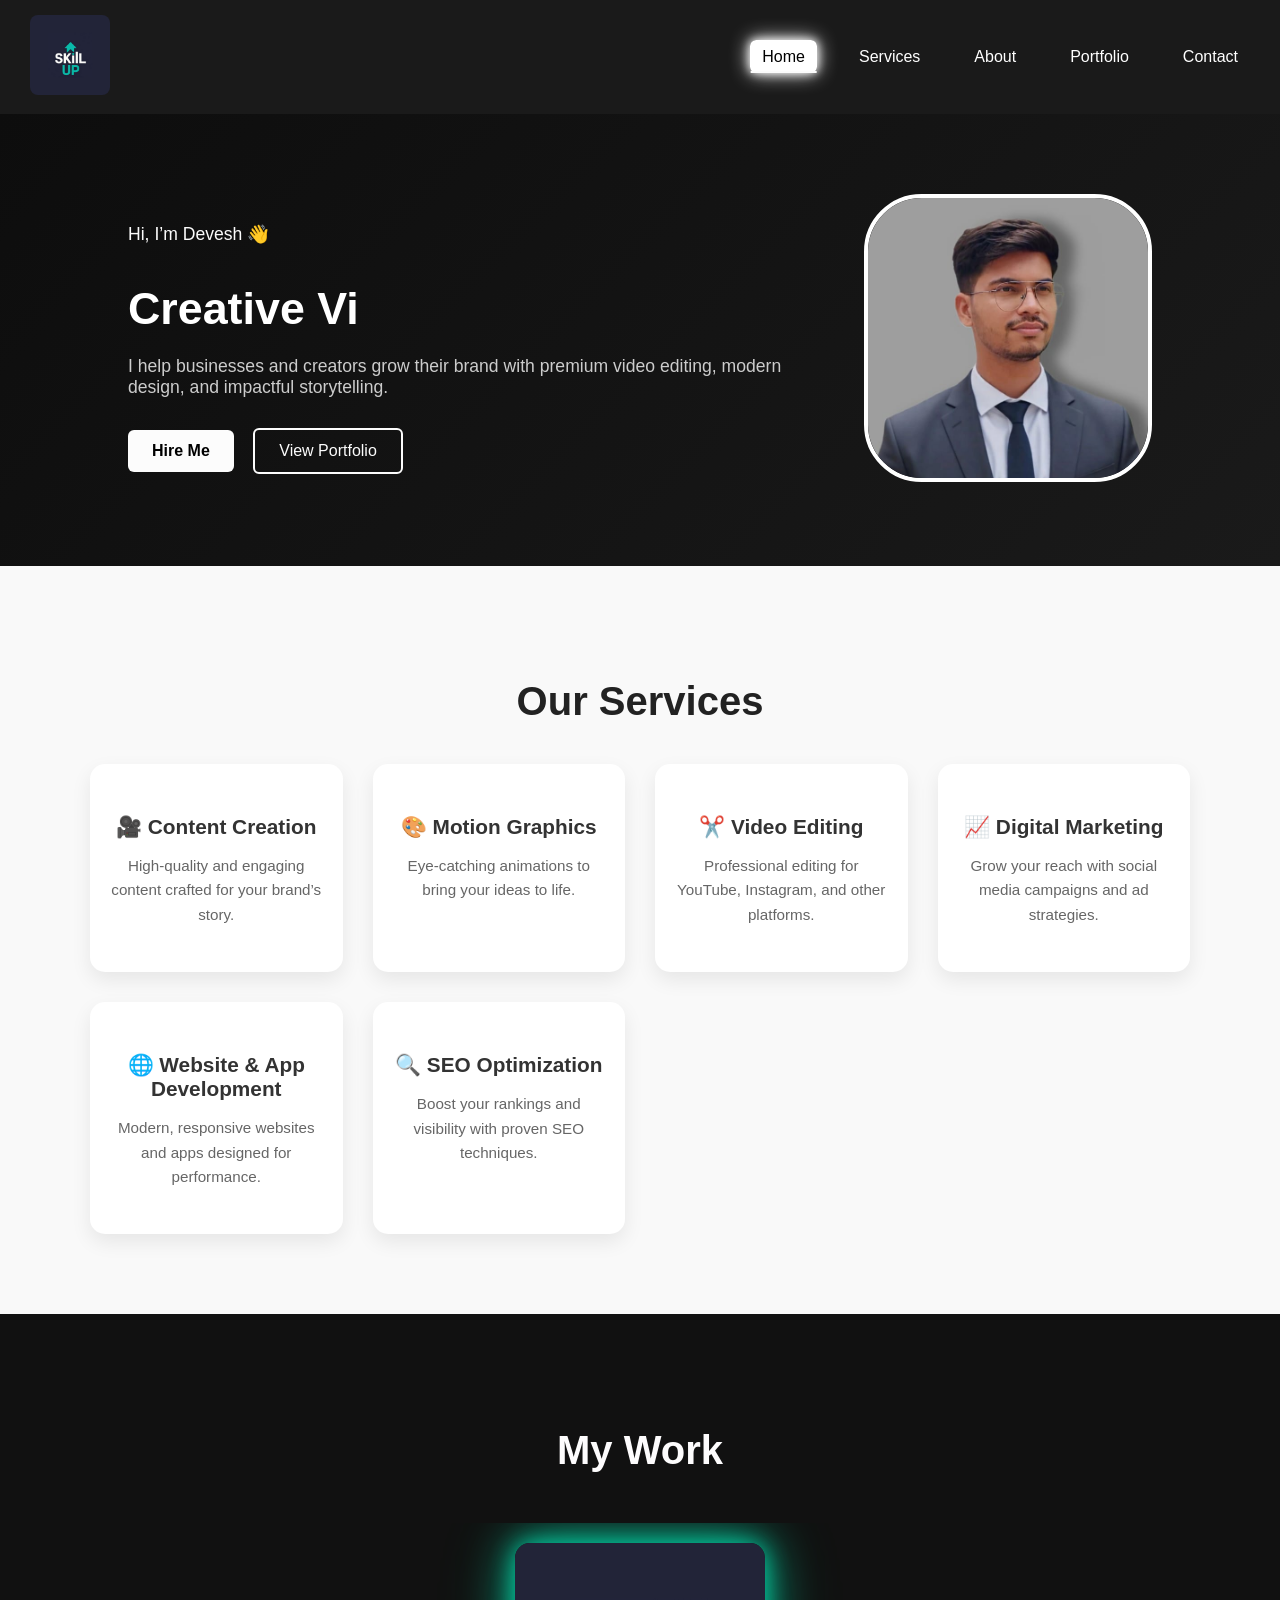
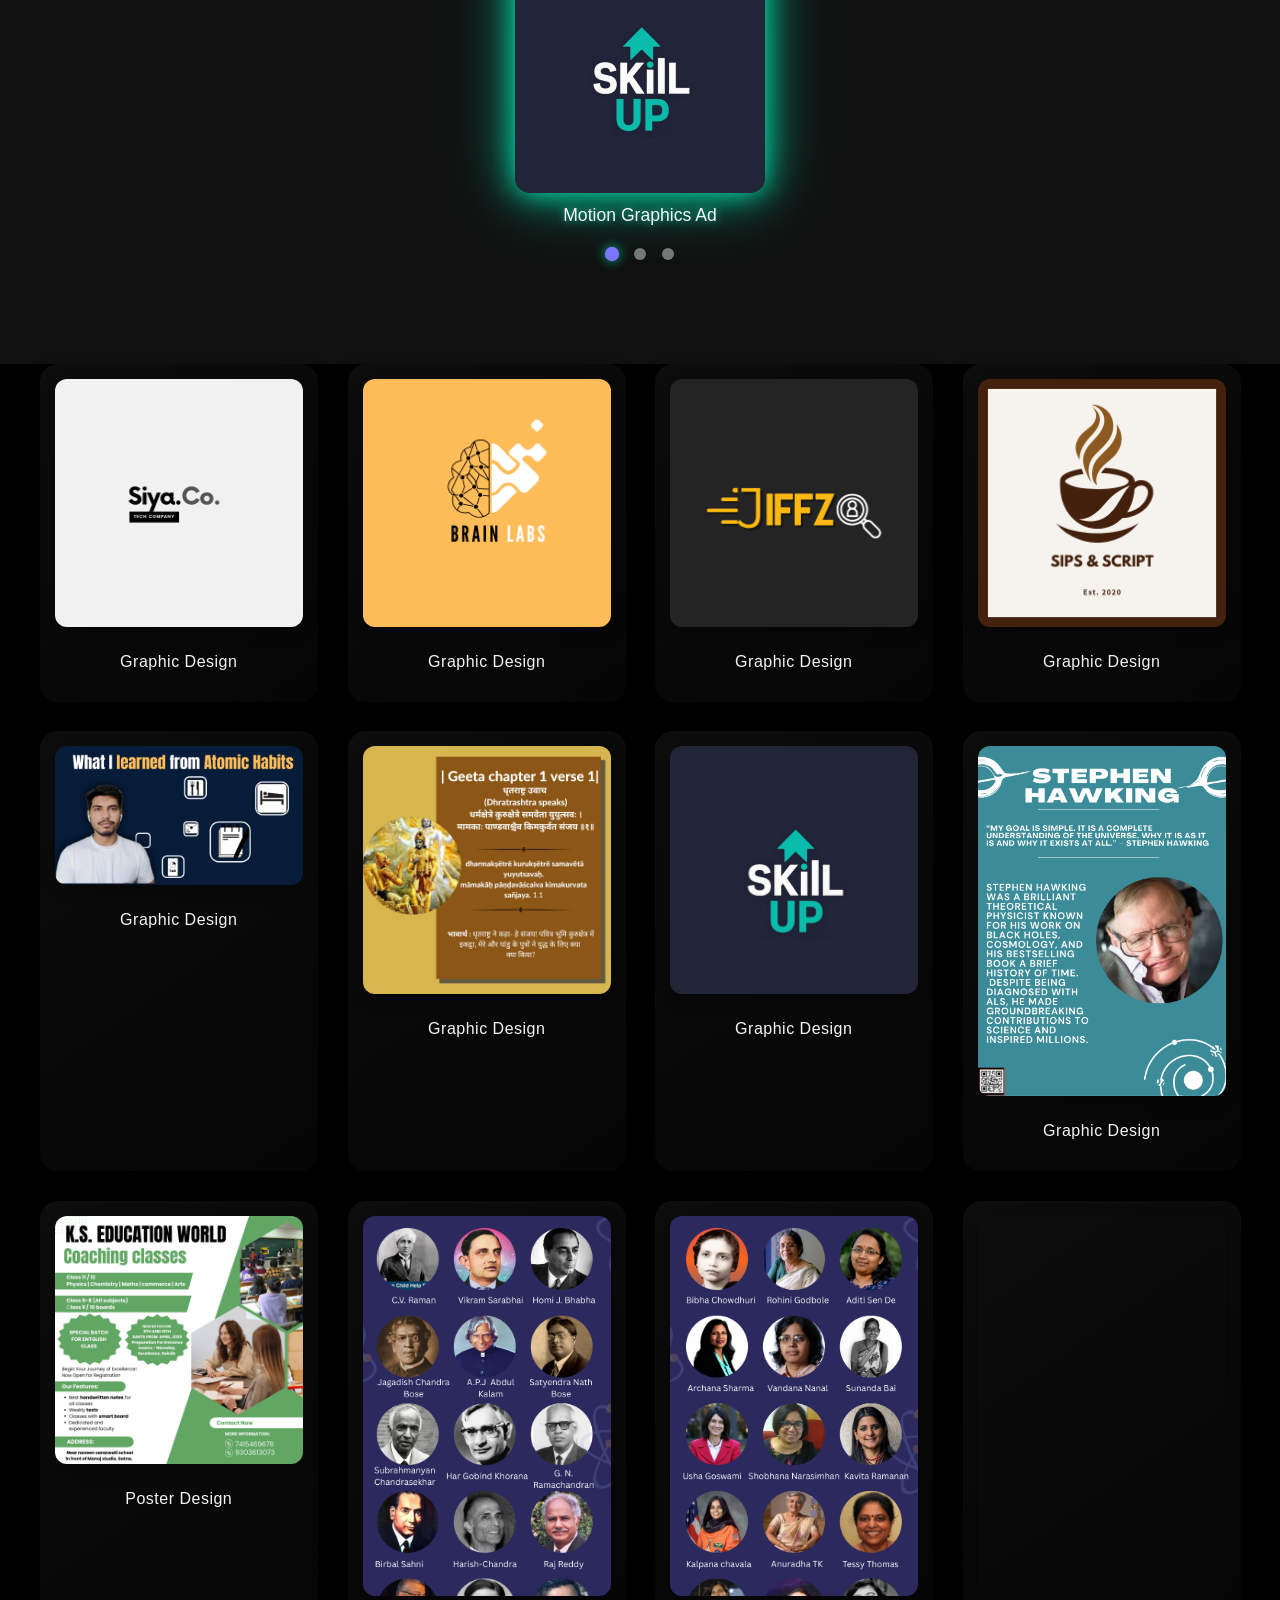
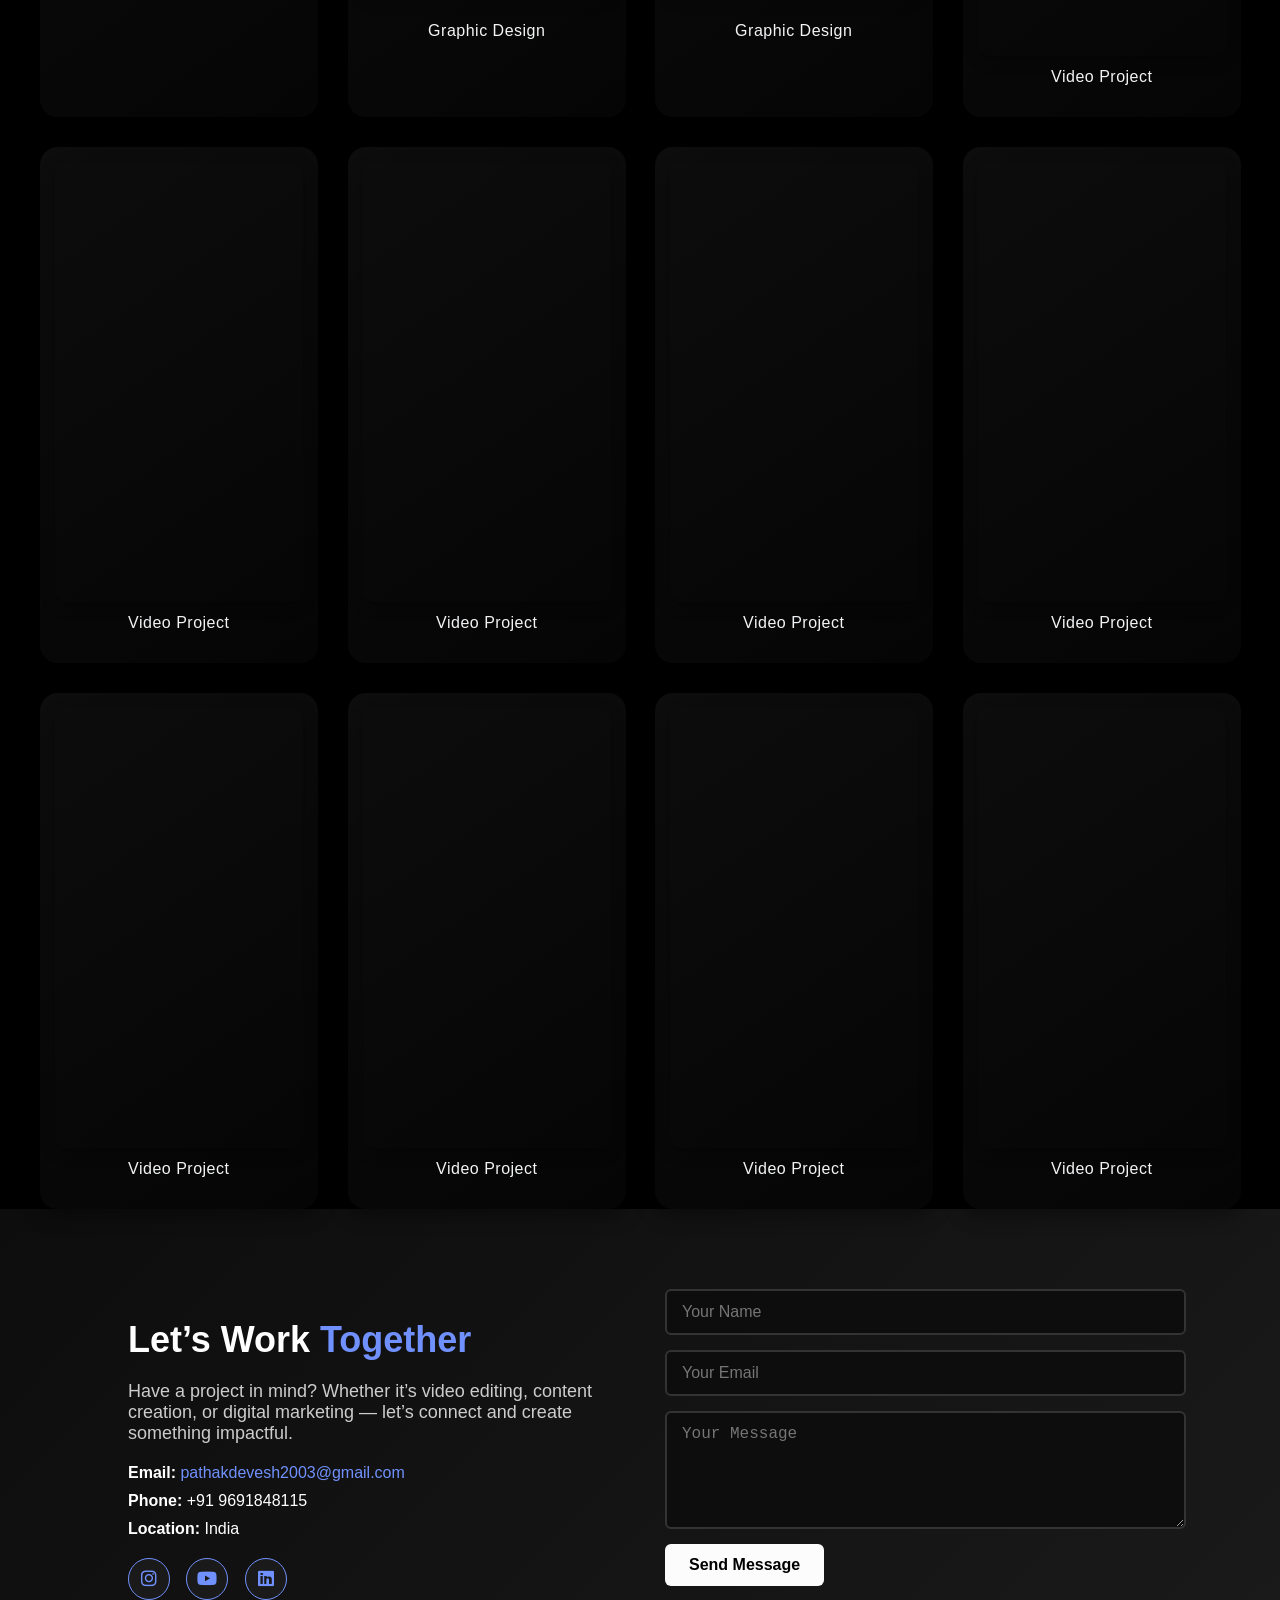
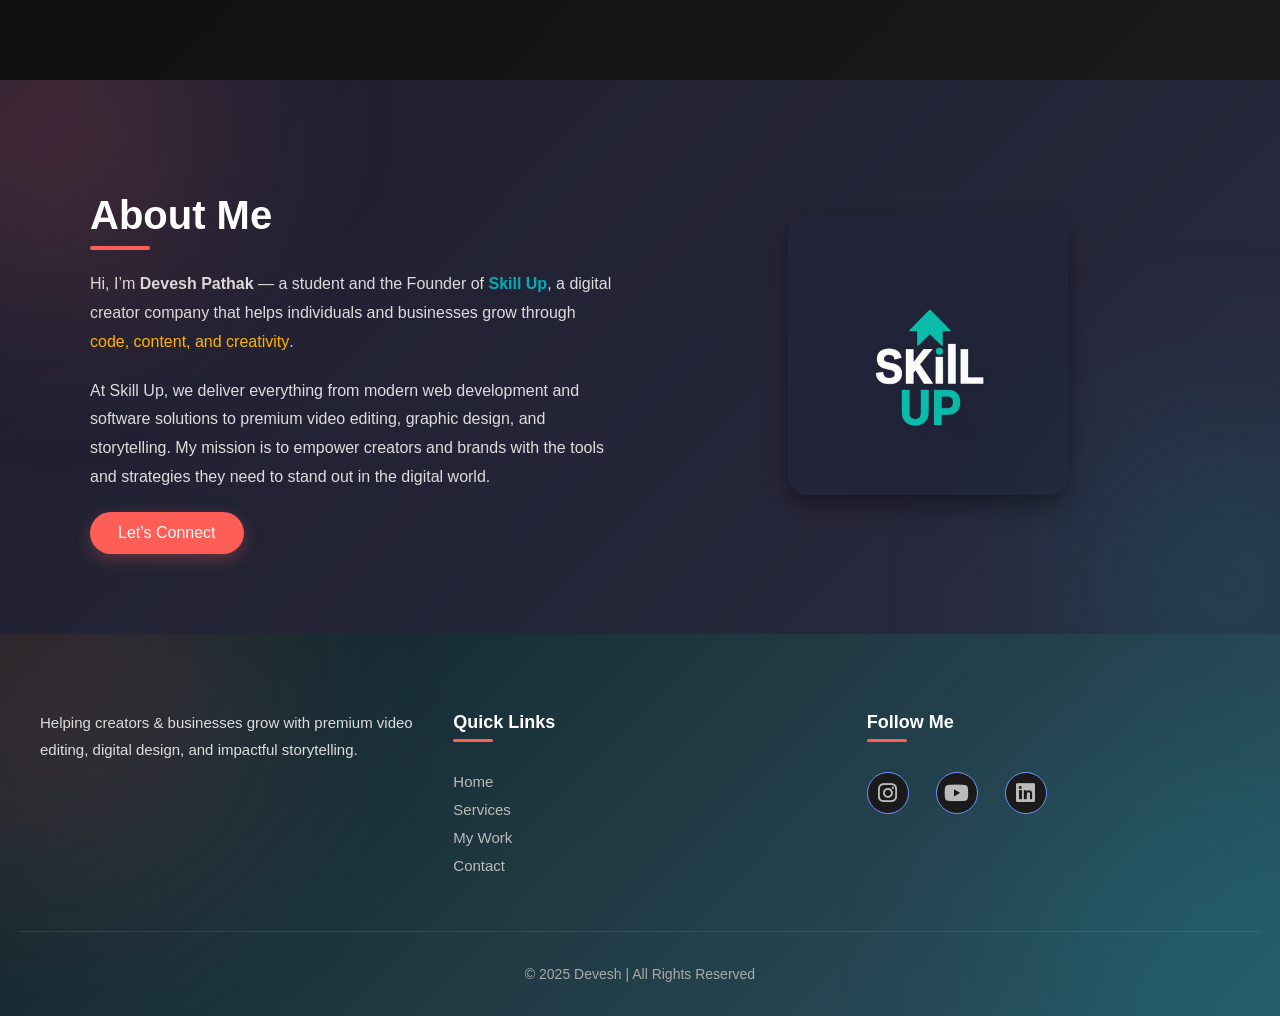
<file: index.html>
<!DOCTYPE html>
<html lang="en">
<head>
  <meta charset="UTF-8">
  <meta name="viewport" content="width=device-width, initial-scale=1.0">
  <title>Skill Up</title>
  <link rel="stylesheet" href="style.css">
  <link rel="stylesheet" href="https://cdnjs.cloudflare.com/ajax/libs/font-awesome/6.4.0/css/all.min.css">
</head>

<body>
  <header id="home">
    <div class="logo">
      <img src="img/skillup.png" alt="Skill Up Logo">
    </div>
    <nav>
      <ul>
        <li><a href="#logo" class="active">Home</a></li>
        <li><a href="#services">Services</a></li>
        <li><a href="#about">About</a></li>
        <li><a href="#portfolio">Portfolio</a></li>
        <li><a href="#contact">Contact</a></li>
      </ul>
    </nav>
    <div class="menu-toggle" onclick="document.querySelector('nav ul').classList.toggle('show')">
      <span></span><span></span><span></span>
    </div>
  </header>

  <main>
    <!-- Hero Section -->
    <section class="hero">
      <div class="hero-text">
        <p class="intro" id="intro"></p>
        <h1 id="headline"></h1>
        <p class="desc">
          I help businesses and creators grow their brand with premium
          video editing, modern design, and impactful storytelling.
        </p>
        <a href="#services" class="btn">Hire Me</a>
        <a href="#portfolio" class="btn-outline">View Portfolio</a>
      </div>
      <div class="hero-img">
        <img src="img/profile.jpeg" alt="Devesh Profile">
      </div>
    </section>

    <!-- Services -->
    <section class="services" id="services">
      <h2 class="section-title">Our Services</h2>
      <div class="services-grid">
        <div class="service-card"><h3>🎥 Content Creation</h3><p>High-quality and engaging content crafted for your brand’s story.</p></div>
        <div class="service-card"><h3>🎨 Motion Graphics</h3><p>Eye-catching animations to bring your ideas to life.</p></div>
        <div class="service-card"><h3>✂️ Video Editing</h3><p>Professional editing for YouTube, Instagram, and other platforms.</p></div>
        <div class="service-card"><h3>📈 Digital Marketing</h3><p>Grow your reach with social media campaigns and ad strategies.</p></div>
        <div class="service-card"><h3>🌐 Website & App Development</h3><p>Modern, responsive websites and apps designed for performance.</p></div>
        <div class="service-card"><h3>🔍 SEO Optimization</h3><p>Boost your rankings and visibility with proven SEO techniques.</p></div>
      </div>
    </section>

    <!-- Portfolio Slider -->
    <section class="portfolio" id="portfolio">
      <h2 class="section-title">My Work</h2>
      <div class="slider">
        <div class="slides">
          <div class="slide active"><img src="my_work/skillup.png" alt="Project 1"><h3>Motion Graphics Ad</h3></div>
          <div class="slide"><img src="my_work/logo.png" alt="Project 2"><h3>Logo Design</h3></div>
          <div class="slide"><img src="my_work/logo2.png" alt="Project 3"><h3>Social Media Campaign</h3></div>
        </div>
        <div class="dots">
          <span class="dot active" data-index="0"></span>
          <span class="dot" data-index="1"></span>
          <span class="dot" data-index="2"></span>
        </div>
      </div>
    </section>

    <!-- Gallery -->
    <section class="gallery-section">
      
      <div class="gallery-grid" id="gallery"></div>
    </section>

    <!-- Contact -->
    <section id="contact" class="contact">
      <div class="contact-container">
        <div class="contact-text">
          <h2>Let’s Work <span>Together</span></h2>
          <p>Have a project in mind? Whether it’s video editing, content creation,
            or digital marketing — let’s connect and create something impactful.
          </p>
          <ul class="contact-info">
            <li><strong>Email:</strong> <a href="mailto:pathakdevesh2003@gmail.com">pathakdevesh2003@gmail.com</a></li>
            <li><strong>Phone:</strong> +91 9691848115</li>
            <li><strong>Location:</strong> India</li>
          </ul>
          <div class="social-links">
            <a href="https://www.instagram.com/devesh.skillup/"><i class="fab fa-instagram"></i></a>
            <a href="https://www.youtube.com/@deveshpathak-skillup"><i class="fab fa-youtube"></i></a>
            <a href="https://www.linkedin.com/in/devesh-pathak-b77771316/"><i class="fab fa-linkedin"></i></a>
          </div>
        </div>

        <form class="contact-form">
          <input type="text" name="name" placeholder="Your Name" required>
          <input type="email" name="email" placeholder="Your Email" required>
          <textarea name="message" rows="5" placeholder="Your Message" required></textarea>
          <button type="submit" class="btn">Send Message</button>
        </form>
      </div>
    </section>

    <!-- About -->
    <section class="about" id="about">
      <div class="about-container">
        <div class="about-text">
          <h2>About Me</h2>
          <p>Hi, I’m <strong>Devesh Pathak</strong> — a student and the Founder of
            <span class="highlight">Skill Up</span>, a digital creator company that
            helps individuals and businesses grow through <em>code, content, and creativity</em>.
          </p>
          <p>At Skill Up, we deliver everything from modern web development and
            software solutions to premium video editing, graphic design, and
            storytelling. My mission is to empower creators and brands with the
            tools and strategies they need to stand out in the digital world.
          </p>
          <a href="#contact" class="btn-about">Let’s Connect</a>
        </div>
        <div class="about-image">
          <img src="my_work/skillup.png" alt="Skill Up Logo">
        </div>
      </div>
    </section>
  </main>

  <!-- Footer -->
  <footer class="footer">
    <div class="footer-container">
      <div class="footer-about">
        <p>Helping creators & businesses grow with premium video editing,
          digital design, and impactful storytelling.</p>
      </div>
      <div class="footer-links">
        <h3>Quick Links</h3>
        <ul>
          <li><a href="#home">Home</a></li>
          <li><a href="#services">Services</a></li>
          <li><a href="#portfolio">My Work</a></li>
          <li><a href="#contact">Contact</a></li>
        </ul>
      </div>
      <div class="footer-social">
        <h3>Follow Me</h3>
        <div class="social-links">
          <a href="https://www.instagram.com/devesh.skillup/"><i class="fab fa-instagram"></i></a>
          <a href="https://www.youtube.com/@deveshpathak-skillup"><i class="fab fa-youtube"></i></a>
          <a href="https://www.linkedin.com/in/devesh-pathak-b77771316/"><i class="fab fa-linkedin"></i></a>
        </div>
      </div>
    </div>
    <div class="footer-bottom">
      <p>© 2025 Devesh | All Rights Reserved</p>
    </div>
  </footer>

  <!-- Scripts -->
  <script>
    // Navigation active state
    const navLinks = document.querySelectorAll("nav ul li a");
    navLinks.forEach(link => {
      link.addEventListener("click", () => {
        navLinks.forEach(l => l.classList.remove("active"));
        link.classList.add("active");
      });
    });

    // Typing effect
    const introText = "Hi, I’m Devesh 👋";
    const headlineText = "Creative Video Editor & Digital Designer";
    function typeEffect(element, text, delay = 100, callback) {
      let i = 0;
      element.innerHTML = "";
      function typing() {
        if (i < text.length) {
          element.innerHTML += text.charAt(i);
          i++;
          setTimeout(typing, delay);
        } else if (callback) setTimeout(callback, 500);
      }
      typing();
    }
    const introEl = document.getElementById("intro");
    const headlineEl = document.getElementById("headline");
    typeEffect(introEl, introText, 100, () => typeEffect(headlineEl, headlineText, 80));

    // Slider
    const slides = document.querySelectorAll(".slide");
    const dots = document.querySelectorAll(".dot");
    function showSlide(index) {
      slides.forEach((slide, i) => {
        slide.classList.toggle("active", i === index);
        dots[i].classList.toggle("active", i === index);
      });
    }
    dots.forEach(dot => {
      dot.addEventListener("click", () => showSlide(parseInt(dot.dataset.index)));
    });
    showSlide(0);

    // Gallery
    const works = [
      { type: "image", src: "my_work/logo.png", title: "Graphic Design" },
      { type: "image", src: "my_work/A.png", title: "Graphic Design" },
      { type: "image", src: "my_work/logo1.png", title: "Graphic Design" },
      { type: "image", src: "my_work/logo2.png", title: "Graphic Design" },
      { type: "image", src: "my_work/th1.png", title: "Graphic Design" },
      { type: "image", src: "my_work/p1.png", title: "Graphic Design" },
      { type: "image", src: "img/skillup.png", title: "Graphic Design" },
      { type: "image", src: "my_work/the legend.png", title: "Graphic Design" },
      { type: "image", src: "my_work/K.s. Education.png", title: "Poster Design" },
      { type: "image", src: "my_work/1.png", title: "Graphic Design" },
      { type: "image", src: "my_work/2.png", title: "Graphic Design" },
      { type: "youtube", src: "https://youtube.com/shorts/XpsuubgAGXU", title: "Video Project" },
      { type: "youtube", src: "https://youtube.com/shorts/1IVX43bqDlI", title: "Video Project" },
      { type: "youtube", src: "https://youtube.com/shorts/DuXgl2bSV5M", title: "Video Project" },
      { type: "youtube", src: "https://youtube.com/shorts/nYHmpbDy2II", title: "Video Project" },
      { type: "youtube", src: "https://youtube.com/shorts/0uVVkk2U6Jg", title: "Video Project" },
      { type: "youtube", src: "https://youtube.com/shorts/I0jyuqE9rW8", title: "Video Project" },
      { type: "youtube", src: "https://youtube.com/shorts/Dff3IlpMgsc", title: "Video Project" },
      { type: "youtube", src: "https://youtube.com/shorts/DpK_CXgenak", title: "Video Project" },
      { type: "youtube", src: "https://youtube.com/shorts/Keiu4rxLMhw", title: "Video Project" },


    ];
    const gallery = document.getElementById("gallery");
    works.forEach(work => {
      const div = document.createElement("div");
      div.classList.add("work-item");
      if (work.type === "image") {
        div.innerHTML = `<img src="${work.src}" alt="${work.title}"><h3>${work.title}</h3>`;
      } else if (work.type === "youtube") {
        let embedLink = work.src.replace("youtube.com/shorts/", "youtube.com/embed/");
        div.innerHTML = `
          <div class="video-container">
            <iframe src="${embedLink}" 
              frameborder="0" 
              allow="accelerometer; autoplay; clipboard-write; encrypted-media; gyroscope; picture-in-picture" 
              allowfullscreen></iframe>
          </div>
          <h3>${work.title}</h3>`;
      }
      gallery.appendChild(div);
    });

    // Contact Form
    const form = document.querySelector(".contact-form");
    const scriptURL = "https://script.google.com/macros/s/AKfycbzCOhiUZoUlCSWHPt5wFbGxhAeaVVapqWkbGsybh0ZCWG2alGzcalYZxkOgJLJyQmgj/exec";
    form.addEventListener("submit", e => {
      e.preventDefault();
      const data = new FormData(form);
      fetch(scriptURL, { method: "POST", body: data })
        .then(() => {
          alert("✅ Message Sent Successfully!");
          form.reset();
        })
        .catch(error => alert("❌ Error: " + error.message));
    });
  </script>
</body>
</html>
</file>
<file: style.css>
:root {
      --primary: #fcfcfc;
      --dark: #0d0d0d;
      --darker: #1a1a1a;
      --light: #fff;
      --gray: #cccccc;
    }

    body {
      margin: 0;
      font-family: Arial, sans-serif;
      background-color: #000;
      color: var(--light);
    }

    /* Header */
    header {
      background-color: var(--darker);
      display: flex;
      justify-content: space-between;
      align-items: center;
      padding: 15px 30px;
      position: sticky;
      top: 0;
      z-index: 1000;
    }

    .logo img {
  max-width: 80px;   /* sets a maximum size */
  width: 100%;        /* makes it scale responsively */
  height: auto;
  transition: transform 0.4s ease, box-shadow 0.4s ease;
  border-radius: 10%; /* optional, makes it round */
}

/* Hover grow + glow */
.logo img:hover {
  transform: scale(1.1);
  box-shadow: 0 0 15px var(--primary), 0 0 30px var(--primary);
}

/* Continuous glow effect */
@keyframes logoGlow {
  0% {
    box-shadow: 0 0 8px var(--primary), 0 0 16px var(--primary);
  }
  50% {
    box-shadow: 0 0 18px var(--primary), 0 0 36px var(--primary);
  }
  100% {
    box-shadow: 0 0 8px var(--primary), 0 0 16px var(--primary);
  }
}

.logo img.animate {
  animation: logoGlow 2s infinite;
}

/* Media Queries for smaller screens */
@media (max-width: 768px) {
  .logo img {
    max-width: 140px;
  }
}

@media (max-width: 480px) {
  .logo img {
    max-width: 100px;
  }
}



/* Navigation */
nav ul {
  list-style: none;
  margin: 0;
  padding: 0;
  display: flex;
  gap: 30px;
}

nav ul li a {
  text-decoration: none;
  color: var(--light);
  font-size: 16px;
  font-weight: 500;
  transition: all 0.3s ease;
  padding: 8px 12px;
  border-radius: 6px;
  position: relative;
}

/* Glowing underline + hover effect */
nav ul li a::after {
  content: "";
  position: absolute;
  width: 0;
  height: 2px;
  left: 50%;
  bottom: 0;
  background: var(--primary);
  transition: all 0.3s ease;
  transform: translateX(-50%);
}

nav ul li a:hover::after,
nav ul li a.active::after {
  width: 100%;
}

nav ul li a:hover,
nav ul li a.active {
  background-color: var(--light);
  color: #000;
  box-shadow: 0 0 10px var(--primary), 0 0 20px var(--primary);
}

/* Hamburger Menu */
.menu-toggle {
  display: none;
  flex-direction: column;
  gap: 5px;
  cursor: pointer;
}

.menu-toggle span {
  width: 25px;
  height: 3px;
  background: var(--light);
  border-radius: 3px;
  transition: 0.3s;
}

/* Animate into "X" when active */
.menu-toggle.active span:nth-child(1) {
  transform: rotate(45deg) translate(5px, 5px);
  background: var(--primary);
}
.menu-toggle.active span:nth-child(2) {
  opacity: 0;
}
.menu-toggle.active span:nth-child(3) {
  transform: rotate(-45deg) translate(5px, -5px);
  background: var(--primary);
}


    /* Hero Section */
    .hero {
      display: flex;
      align-items: center;
      justify-content: space-between;
      gap: 40px;
      padding: 80px 10%;
      background: linear-gradient(135deg, var(--dark), var(--darker));
      color: var(--light);
      flex-wrap: wrap;
    }

    .hero-text {
      flex: 1;
      min-width: 280px;
    }

    .hero-text .intro {
      font-size: 1.1rem;
      margin-bottom: 10px;
      color: var(--primary);
    }

    .hero-text h1 {
      font-size: 2.8rem;
      line-height: 1.2;
      margin-bottom: 20px;
    }

    .hero-text h1 span {
      color: var(--primary);
    }

    .hero-text .desc {
      font-size: 1.1rem;
      margin-bottom: 30px;
      color: var(--gray);
    }

    .btn, .btn-outline {
      display: inline-block;
      padding: 12px 24px;
      margin-right: 15px;
      font-size: 1rem;
      border-radius: 6px;
      text-decoration: none;
      transition: 0.3s ease;
    }

    /* Primary Button */
    .btn {
      background-color: var(--primary);
      color: #000;
      font-weight: bold;
    }

    .btn:hover {
      background-color: var(--light);
      color: #000;
    }

    /* Outline Button */
    .btn-outline {
      border: 2px solid var(--primary);
      color: var(--primary);
    }

    .btn-outline:hover {
      background-color: var(--primary);
      color: #000;
    }

    /* Hero Image */
    .hero-img img {
      width: 280px;
      height: 280px;
      border-radius: 20%;
      object-fit: cover;
      border: 4px solid var( --light);
    }

    /* Responsive Design */
    @media (max-width: 768px) {
      nav ul {
        position: absolute;
        top: 70px;
        right: 30px;
        background: var(--darker);
        flex-direction: column;
        gap: 20px;
        padding: 20px;
        border-radius: 8px;
        display: none;
      }

      nav ul.show {
        display: flex;
      }

      .menu-toggle {
        display: flex;
      }

      .hero {
        flex-direction: column-reverse;
        text-align: center;
        padding: 60px 5%;
      }

      .hero-text {
        max-width: 100%;
      }

      .hero-img img {
        width: 220px;
        height: 220px;
      }
    }
    /* Services Section */
.services {
  padding: 80px 20px;
  background: #f9f9f9;
  text-align: center;
}

.section-title {
  font-size: 2.5rem;
  margin-bottom: 40px;
  color: #222;
}

.services-grid {
  display: grid;
  grid-template-columns: repeat(auto-fit, minmax(250px, 1fr));
  gap: 30px;
  max-width: 1100px;
  margin: 0 auto;
}

.service-card {
  background: #fff;
  padding: 30px 20px;
  border-radius: 15px;
  box-shadow: 0 8px 20px rgba(0,0,0,0.08);
  transition: transform 0.3s ease, box-shadow 0.3s ease;
}

.service-card h3 {
  font-size: 1.3rem;
  margin-bottom: 15px;
  color: #333;
}

.service-card p {
  color: #666;
  font-size: 0.95rem;
  line-height: 1.6;
}

.service-card:hover {
  transform: translateY(-10px);
  box-shadow: 0 12px 25px rgba(0,0,0,0.12);
}
/* Portfolio Section */
.portfolio {
  padding: 80px 20px;
  background: #111;
  color: white;
  text-align: center;
}

.portfolio .section-title {
  font-size: 2.5rem;
  margin-bottom: 50px;
  color: rgb(253, 252, 253);
}

/* Slider */
/* Slider Container */
/* Slider container */
.slider {
  position: relative;
  max-width: 800px;
  margin: 0 auto;
  overflow: hidden;
  padding: 20px 0;
}

/* Slides wrapper */
.slides {
  position: relative;
}

/* Individual Slide */
.slide {
  display: none; /* hide all slides */
  text-align: center;
}

.slide.active {
  display: block; /* only active slide visible */
}

/* Images with glow */
.slide img {
  width: 100%;
  max-width: 250px;
  height: auto;
  border-radius: 15px;
  display: block;
  margin: 0 auto;

  /* Glow Effect */
  box-shadow: 0 0 25px rgba(0, 255, 200, 0.7), 
              0 0 50px rgba(0, 255, 200, 0.5), 
              0 0 75px rgba(0, 255, 200, 0.3);
  transition: transform 0.3s ease, box-shadow 0.3s ease;
}

/* Hover effect */
.slide img:hover {
  transform: scale(1.05);
  box-shadow: 0 0 35px rgba(0, 255, 200, 0.9),
              0 0 70px rgba(0, 255, 200, 0.6),
              0 0 100px rgba(0, 255, 200, 0.4);
}

/* Slide Title */
.slide h3 {
  margin-top: 12px;
  font-size: 1.1rem;
  color: #f5f5f5;
  text-shadow: 0 0 8px rgba(0, 255, 200, 0.7);
  font-weight: 500;
}

/* Dots */
.dots {
  text-align: center;
  margin-top: 15px;
}

.dot {
  display: inline-block;
  width: 12px;
  height: 12px;
  margin: 0 6px;
  background-color: #cccccc;           /* neutral dot */
  border-radius: 50%;
  cursor: pointer;
  transition: background-color 0.25s ease, box-shadow 0.25s ease, transform 0.15s ease;
  -webkit-tap-highlight-color: transparent; /* remove mobile tap flash */
  user-select: none;
  touch-action: manipulation;
}

/* Active dot */
.dot.active {
  background-color: #00ffd6; /* explicit hex cyan-like color */
  box-shadow: 0 0 10px rgba(0, 255, 200, 0.7);
  transform: scale(1.08);
}

/* Keep color stable while pressing/focusing */
.dot:active,
.dot:focus {
  outline: none;
  background-color: #00ffd6;
  box-shadow: 0 0 8px rgba(0, 255, 200, 0.6);
}




/* Grid Layout */
.gallery-grid {
  display: grid;
  grid-template-columns: repeat(auto-fit, minmax(250px, 1fr));
  gap: 30px;
  max-width: 1200px;
  margin: 0 auto;
}

/* Card Container */
.work-item {
  background: linear-gradient(145deg, rgba(255,255,255,0.05), rgba(255,255,255,0.02));
  border-radius: 18px;
  padding: 15px;
  text-align: center;
  box-shadow: 0 6px 20px rgba(0,0,0,0.4);
  transition: transform 0.4s ease, box-shadow 0.4s ease;
  opacity: 0;
  transform: translateY(40px) scale(0.95);
  animation: fadeInUp 1s forwards;
}

.work-item:nth-child(1) { animation-delay: 0.1s; }
.work-item:nth-child(2) { animation-delay: 0.2s; }
.work-item:nth-child(3) { animation-delay: 0.3s; }
.work-item:nth-child(4) { animation-delay: 0.4s; }
.work-item:nth-child(5) { animation-delay: 0.5s; }
.work-item:nth-child(6) { animation-delay: 0.6s; }
/* (add more if needed) */

.work-item:hover {
  transform: translateY(-8px) scale(1.02);
  box-shadow: 0 12px 35px rgba(255, 255, 255, 0.3),
              0 12px 35px rgba(247, 230, 255, 0.3);
}

/* Images */
.work-item img {
  width: 100%;
  height: auto;
  max-height: 380px;
  border-radius: 12px;
  object-fit: cover;
  margin-bottom: 12px;
  box-shadow: 0 4px 15px rgba(0,0,0,0.3);
}

/* Videos (9:16 layout) */
.work-item video {
  width: 100%;
  aspect-ratio: 9 / 16;
  border-radius: 12px;
  object-fit: cover;
  margin-bottom: 12px;
  box-shadow: 0 4px 15px rgba(0,0,0,0.3);
}

/* Titles */
.work-item h3 {
  margin-top: 10px;
  font-size: 1rem;
  font-weight: 500;
  color: #f3f4f6;
  letter-spacing: 0.5px;
}

/* Animation */
@keyframes fadeInUp {
  to {
    opacity: 1;
    transform: translateY(0) scale(1);
  }
}
.video-container {
  position: relative;
  width: 100%;
  padding-bottom: 177.78%; /* 9:16 aspect ratio (Shorts) */
  height: 0;
  overflow: hidden;
  border-radius: 12px;
  box-shadow: 0 4px 15px rgba(0,0,0,0.3);
  margin-bottom: 12px;
}

.video-container iframe {
  position: absolute;
  top: 0;
  left: 0;
  width: 100%;
  height: 100%;
  border: none;
  border-radius: 12px;
}


/* Dots */
.dots {
  margin-top: 20px;
}

.dot {
  height: 12px;
  width: 12px;
  margin: 0 6px;
  background-color: #777;
  border-radius: 50%;
  display: inline-block;
  cursor: pointer;
  transition: 0.3s ease;
}

.dot.active, .dot:hover {
  background-color: rgb(126, 117, 255);
  transform: scale(1.2);
}

/* Contact Section */
.contact {
  padding: 80px 10%;
  background: linear-gradient(135deg, #0d0d0d, #1a1a1a);
  color: white;
}

.contact-container {
  display: flex;
  flex-wrap: wrap;
  gap: 50px;
  align-items: flex-start;
  justify-content: space-between;
}

.contact-text {
  flex: 1 1 45%;
}

.contact-text h2 {
  font-size: 36px;
  margin-bottom: 20px;
}

.contact-text h2 span {
  color: rgb(112, 145, 253);
}

.contact-text p {
  font-size: 18px;
  color: #ccc;
  margin-bottom: 20px;
}

.contact-info {
  list-style: none;
  padding: 0;
  margin-bottom: 20px;
}

.contact-info li {
  margin-bottom: 10px;
  font-size: 16px;
}

.contact-info a {
  color:rgb(112, 145, 253);
  text-decoration: none;
}

.social-links a {
  margin-right: 15px;
  font-size: 16px;
  color: rgb(112, 145, 253);
  text-decoration: none;
  transition: color 0.3s ease;
}

.social-links a:hover {
  color: white;
}
/* About Section */
.about {
  background: linear-gradient(135deg, #1e1e2f, #2b2b40);
  color: #fff;
  padding: 80px 20px;
  position: relative;
  overflow: hidden;
}

.about-container {
  display: flex;
  align-items: center;
  justify-content: space-between;
  gap: 50px;
  max-width: 1100px;
  margin: auto;
  flex-wrap: wrap;
}

/* Text Styling */
.about-text {
  flex: 1;
  min-width: 280px;
}
.about-text h2 {
  font-size: 2.5rem;
  margin-bottom: 20px;
  position: relative;
}
.about-text h2::after {
  content: "";
  display: block;
  width: 60px;
  height: 4px;
  background: #ff5e57;
  margin-top: 8px;
  border-radius: 2px;
}
.about-text p {
  line-height: 1.8;
  font-size: 16px;
  margin-bottom: 20px;
  color: #ddd;
}
.about-text .highlight {
  color: #00adb5;
  font-weight: 600;
}
.about-text em {
  color: #ffb400;
  font-style: normal;
  font-weight: 500;
}

/* Button */
.btn-about {
  display: inline-block;
  padding: 12px 28px;
  background: #ff5e57;
  color: #fff;
  text-decoration: none;
  border-radius: 30px;
  font-weight: 500;
  transition: all 0.3s ease;
  box-shadow: 0 5px 15px rgba(255, 94, 87, 0.3);
}
.btn-about:hover {
  background: #ff3b2e;
  transform: translateY(-3px);
  box-shadow: 0 8px 20px rgba(255, 94, 87, 0.5);
}

/* Image */
.about-image {
  flex: 1;
  text-align: center;
}
.about-image img {
  max-width: 280px;
  border-radius: 20px;
  box-shadow: 0 10px 25px rgba(0, 0, 0, 0.4);
  transition: transform 0.4s ease;
}
.about-image img:hover {
  transform: scale(1.05) rotate(-2deg);
}

/* Background Accent Animations */
.about::before,
.about::after {
  content: "";
  position: absolute;
  width: 300px;
  height: 300px;
  border-radius: 50%;
  filter: blur(100px);
  z-index: 0;
}
.about::before {
  background: rgba(255, 94, 87, 0.2);
  top: -100px;
  left: -100px;
}
.about::after {
  background: rgba(0, 173, 181, 0.2);
  bottom: -100px;
  right: -100px;
}


/* Contact Form */
.contact-form {
  flex: 1 1 45%;
  display: flex;
  flex-direction: column;
  gap: 15px;
}

.contact-form input,
.contact-form textarea {
  width: 100%;
  padding: 12px 15px;
  border: 2px solid #333;
  background: #0d0d0d;
  color: white;
  border-radius: 6px;
  font-size: 16px;
  outline: none;
  transition: 0.3s ease;
}

.contact-form input:focus,
.contact-form textarea:focus {
  border-color: rgb(112, 145, 253);
}

.contact-form button {
  width: fit-content;
  border: none;
  cursor: pointer;
}
/* Social Links with Icons */
.social-links {
  margin-top: 15px;
}

.social-links a {
  display: inline-flex;
  align-items: center;
  justify-content: center;
  width: 40px;
  height: 40px;
  border-radius: 50%;
  background: #1a1a1a;
  color: rgb(112, 145, 253);
  font-size: 18px;
  margin-right: 12px;
  transition: 0.3s ease;
  border: 1px solid rgb(112, 145, 253);
}

.social-links a:hover {
  background: rgb(112, 145, 253);
  color: #000;
}
/* Footer Styles */
.footer {
  background: linear-gradient(135deg, #0f2027, #203a43, #2c5364);
  color: #fff;
  padding: 60px 20px 20px;
  font-family: 'Poppins', sans-serif;
  position: relative;
  overflow: hidden;
}

/* Footer container grid */
.footer-container {
  display: grid;
  grid-template-columns: repeat(auto-fit, minmax(220px, 1fr));
  gap: 40px;
  max-width: 1200px;
  margin: auto;
  position: relative;
  z-index: 2;
}

/* About Section */
.footer-about p {
  line-height: 1.8;
  font-size: 15px;
  color: #ddd;
  transition: color 0.3s ease-in-out;
}
.footer-about p:hover {
  color: #fff;
}

/* Quick Links */
.footer-links h3,
.footer-social h3 {
  margin-bottom: 15px;
  font-size: 18px;
  position: relative;
  display: inline-block;
}
.footer-links h3::after,
.footer-social h3::after {
  content: "";
  display: block;
  width: 40px;
  height: 3px;
  background: #ff5e57;
  margin-top: 6px;
  border-radius: 2px;
  transition: width 0.3s;
}
.footer-links h3:hover::after,
.footer-social h3:hover::after {
  width: 60px;
}

/* Links */
.footer-links ul {
  list-style: none;
  padding: 0;
}
.footer-links ul li {
  margin-bottom: 10px;
}
.footer-links ul li a {
  color: #bbb;
  text-decoration: none;
  transition: all 0.3s ease-in-out;
  font-size: 15px;
}
.footer-links ul li a:hover {
  color: #fff;
  padding-left: 5px;
}

/* Social Icons */
.footer-social .social-links {
  display: flex;
  gap: 15px;
}
.footer-social .social-links a {
  color: #bbb;
  font-size: 22px;
  transition: transform 0.3s ease, color 0.3s ease;
}
.footer-social .social-links a:hover {
  color: #f0e5e5;
  transform: translateY(-5px) scale(1.1);
}

/* Bottom Copyright */
.footer-bottom {
  text-align: center;
  margin-top: 40px;
  padding-top: 20px;
  border-top: 1px solid rgba(255, 255, 255, 0.1);
  font-size: 14px;
  color: #aaa;
  transition: color 0.3s;
}
.footer-bottom:hover p {
  color: #fff;
}

/* Background Animated Glow */
.footer::before {
  content: "";
  position: absolute;
  top: -150px;
  left: -150px;
  width: 400px;
  height: 400px;
  background: rgba(255, 94, 87, 0.15);
  border-radius: 50%;
  filter: blur(100px);
  animation: float 6s infinite alternate ease-in-out;
}
.footer::after {
  content: "";
  position: absolute;
  bottom: -150px;
  right: -150px;
  width: 400px;
  height: 400px;
  background: rgba(0, 173, 181, 0.15);
  border-radius: 50%;
  filter: blur(100px);
  animation: float 8s infinite alternate-reverse ease-in-out;
}

@keyframes float {
  0% {
    transform: translateY(0) scale(1);
  }
  100% {
    transform: translateY(-20px) scale(1.1);
  }
}
</file>
